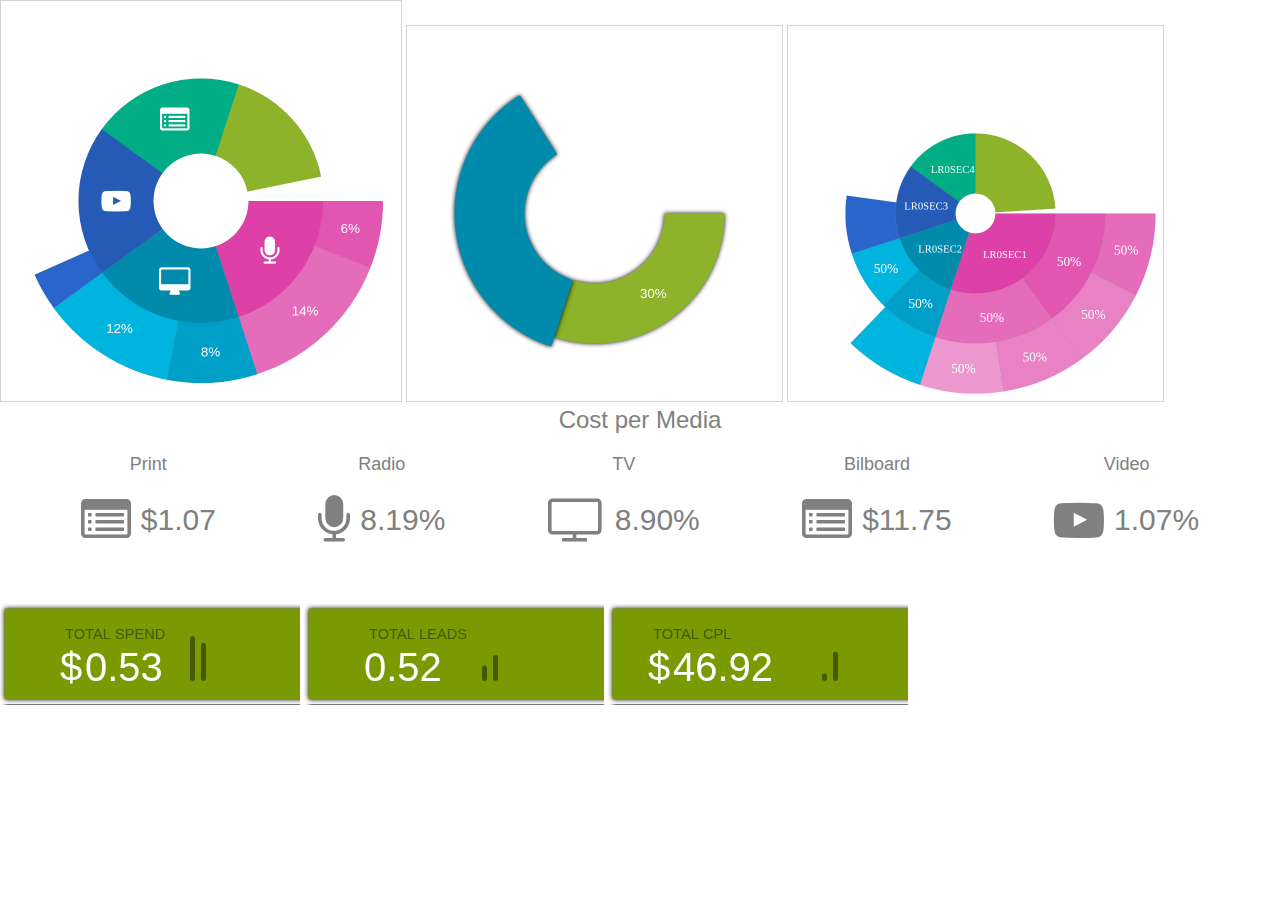
<file: index.html>
<!DOCTYPE html>
<html>
  <head>
    <link rel="stylesheet" href="https://cdnjs.cloudflare.com/ajax/libs/font-awesome/4.6.3/css/font-awesome.min.css">
<!-- <script src="https://cdnjs.cloudflare.com/ajax/libs/Chart.js/2.3.0/Chart.min.js"></script> -->

<!-- <script src="testBars.js"></script> -->

    <style>

      body {
        margin: 0;
        color: grey
      }

      .numbersDisplayContainer {
        width: 100%;
        text-align: center;
      }

      .sectionContainer {
        display: inline-block;
        /*width: 19%;*/
        margin-left: 4%;
        margin-right: 4%;
        height: 150px;
      }

      .sectionTitleContainer {
        margin-bottom: 0px;
        font: 18px arial, sans-serif;
      }

      .sectionTotalContainer {
        display: inline-block;
        font: 30px arial, sans-serif;
        /*height: 50px;*/
        /*padding-top: 50px;*/
        margin-top: 20px;
        vertical-align: middle;
      }

      .sectioninfocontainer {
        display: inline-block;
        width: 100%;
        height: 100px;
        /*background-color: red;*/
        vertical-align: middle;
      }
      #costpermediatitle {
        font: 24px arial, sans-serif;
        margin-bottom: 20px;
      }

      #costpermediasectionconatiner {
        width: 100%;
      }

     .fa {
        display: inline-block;
        font-size: 50px;
        margin-right: 10px;
        margin-top: 20px;
        vertical-align: middle;
      }
    </style>




  </head>
  <body>
    <div style="display:inline-block;">
      <canvas id="stackedWheelCanvas" style="border:1px solid #d3d3d3;">
      </canvas>
      <canvas id="stackedWheelCanvas2" style="border:1px solid #d3d3d3;">
      </canvas>
      <canvas id="stackedWheelCanvas3" style="border:1px solid #d3d3d3;">
      </canvas>
    </div>

    <script src="dynamicWheel.js"></script>
    <script src="runnerSD.js"></script>
    <script src="runnerSDforDemo1.js"></script>
    <script src="runnerSDforDemo2.js"></script>

    <div class="numbersDisplayContainer">
      <div id="costpermediatitle"> Cost per Media </div>
      <div id="costpermediasectionconatiner">
      </div>
    </div>

     <script src="countUp.js"></script>
     <script src="costPerDemo.js"></script>

    <div style="display:inline-block;">
      <canvas id="totalSpendContainer"  style="border:0px solid #d3d3d3;">
      </canvas>
      <canvas id="totalLeadsContainer"  style="border:0px solid #d3d3d3;">
      </canvas>
      <canvas id="totalCPLContainer"  style="border:0px solid #d3d3d3;">
      </canvas>
    </div>
    <script src="valuePresenter.js"></script>
    <script src="runnerVP.js"></script>
  </body>
</html>
</file>
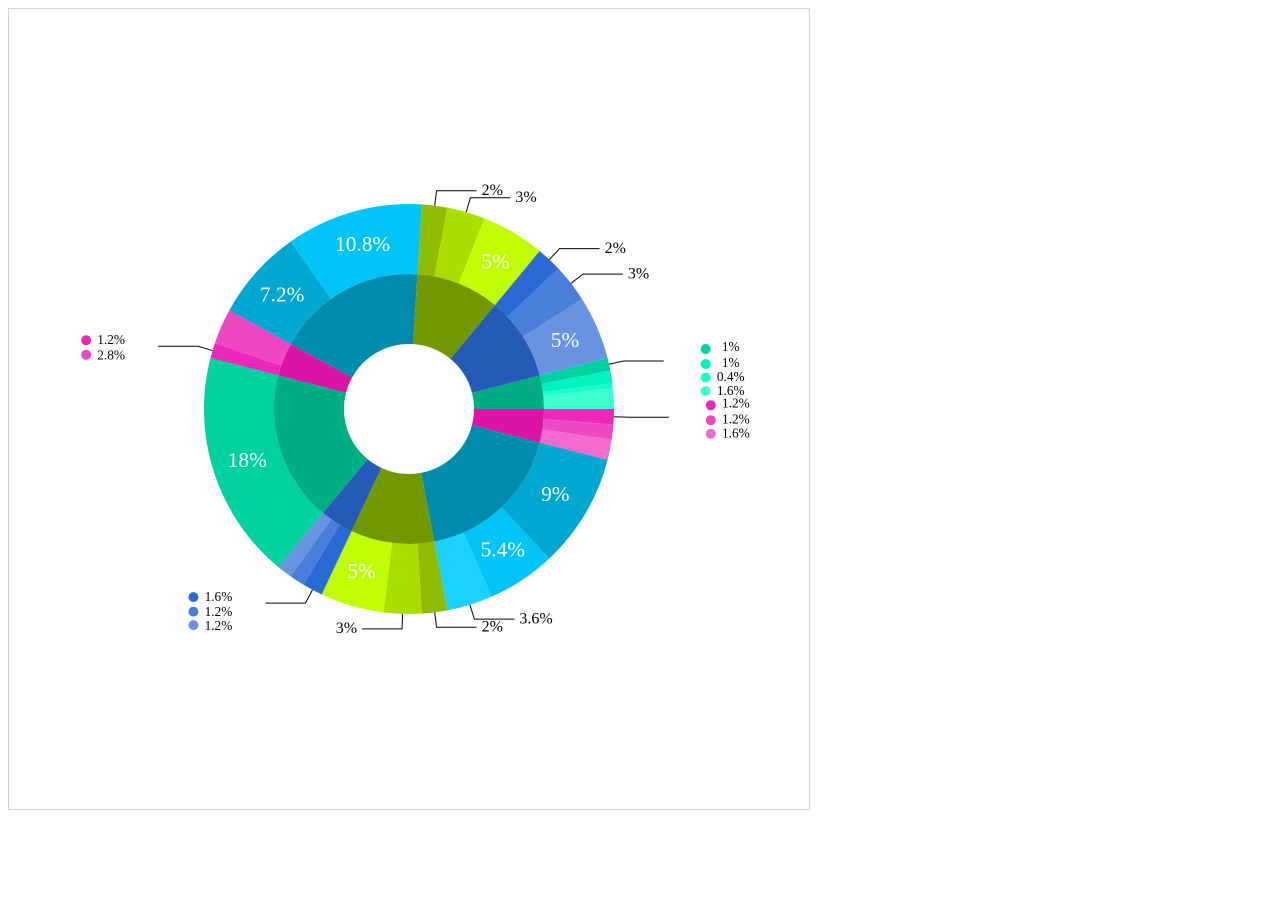
<file: campaignBreakdown/index.html>
<!DOCTYPE html>
<html>

  <head>
  </head>

  <body>

    <div style="display:inline-block;">
      <canvas id="dynamicWheelDoubleLayer" style="border:1px solid #d3d3d3;">
      </canvas>
    </div>

    <script src="campaignBreakdownDynamicWheel.js"></script>
    <script src="runner.js"></script>

  </body>
  
</html>
</file>
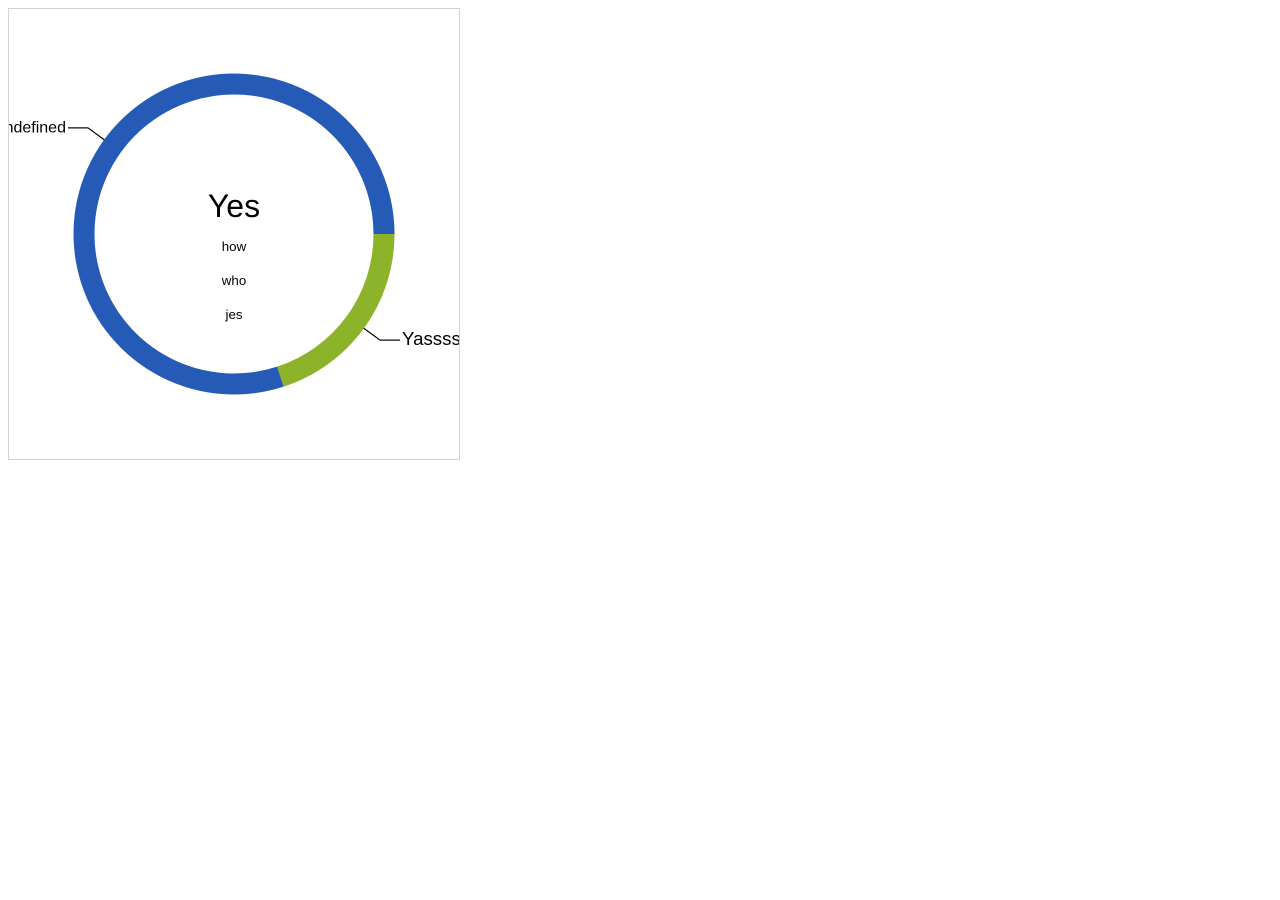
<file: conversionsWheel.html>
<!DOCTYPE html>
<html>
  <head>
    <link rel="stylesheet" href="https://cdnjs.cloudflare.com/ajax/libs/font-awesome/4.6.3/css/font-awesome.min.css">
    <style>
     .fa {
        display: inline-block;
        font-size: 50px;
        margin-right: 10px;
        margin-top: 20px;
        vertical-align: middle;
      }
    </style>
  </head>
  <body>

    <canvas id="conversionsWheelCanvas" style="border:1px solid #d3d3d3;">
    </canvas>
        <!-- <canvas id="stackedWheelCanvas" style="border:1px solid #d3d3d3;"> -->
    </canvas>
    <script src="dynamicWheel.js"></script>
    <script src="conversionsSD.js"></script>
    <!-- // <script src="stackedSD.js"></script> -->
  </body>
</html>
</file>
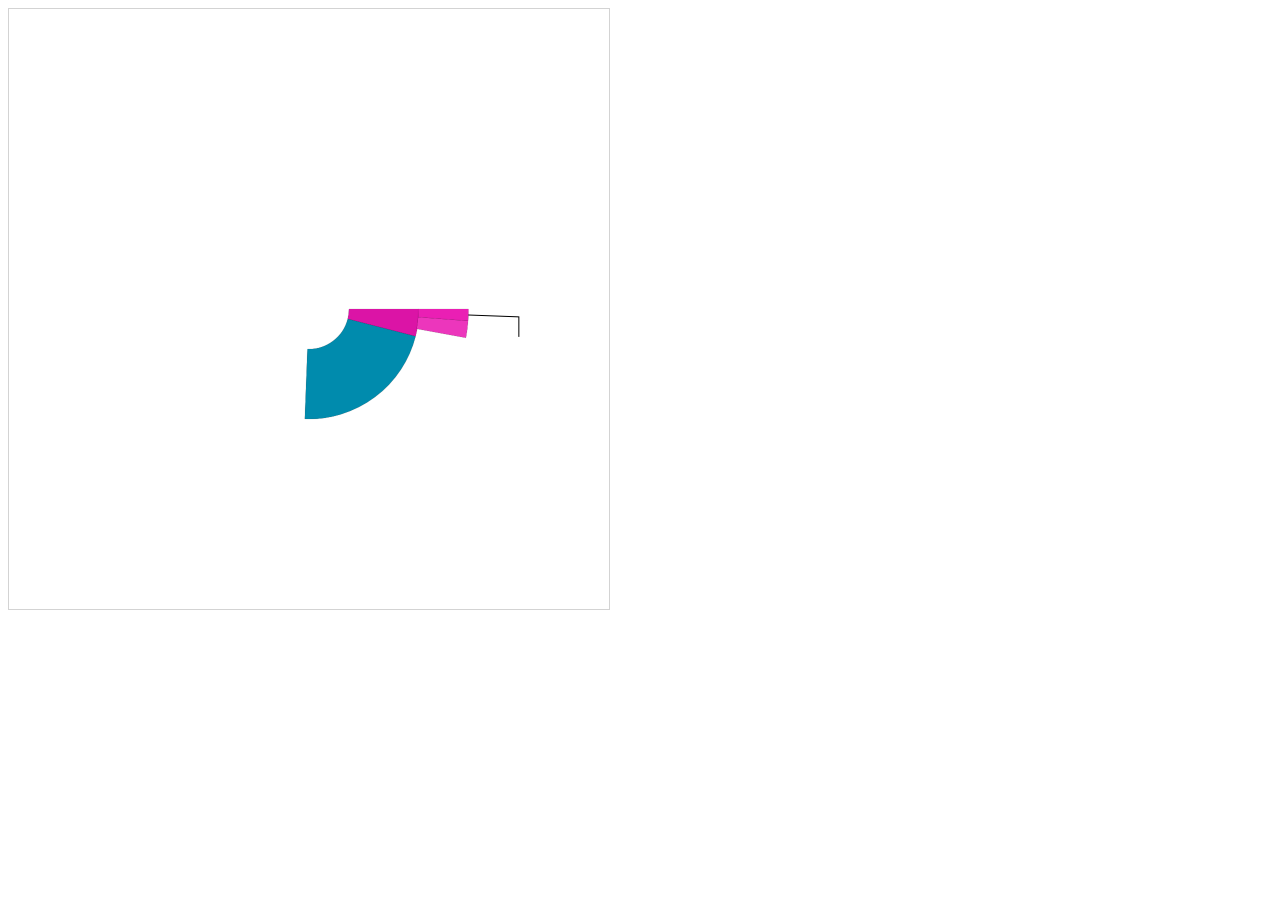
<file: index_rodi.html>
<!DOCTYPE html>
<html>
  <head>
  </head>
  <body>
    <div style="display:inline-block;">
      <canvas id="dynamicWheelDoubleLayer" style="border:1px solid #d3d3d3;">
      </canvas>
      <!-- <canvas id="dynamicWheelSingleLayerStacked" style="border:1px solid #d3d3d3;"> -->
      </canvas>
<!--       <canvas id="dynamicWheelTripleLayer" style="border:1px solid #d3d3d3;">
      </canvas> -->
    </div>

    <script src="campaignBreakdownDynamicWheel.js"></script>

    <script src="runnerRodiDoubleLayer.js"></script>
    <!-- // <script src="runnerRodiStackedWheel.js"></script> -->
    <!-- // <script src="runnerRodiTripleLayer.js"></script> -->

  </body>
</html>
</file>
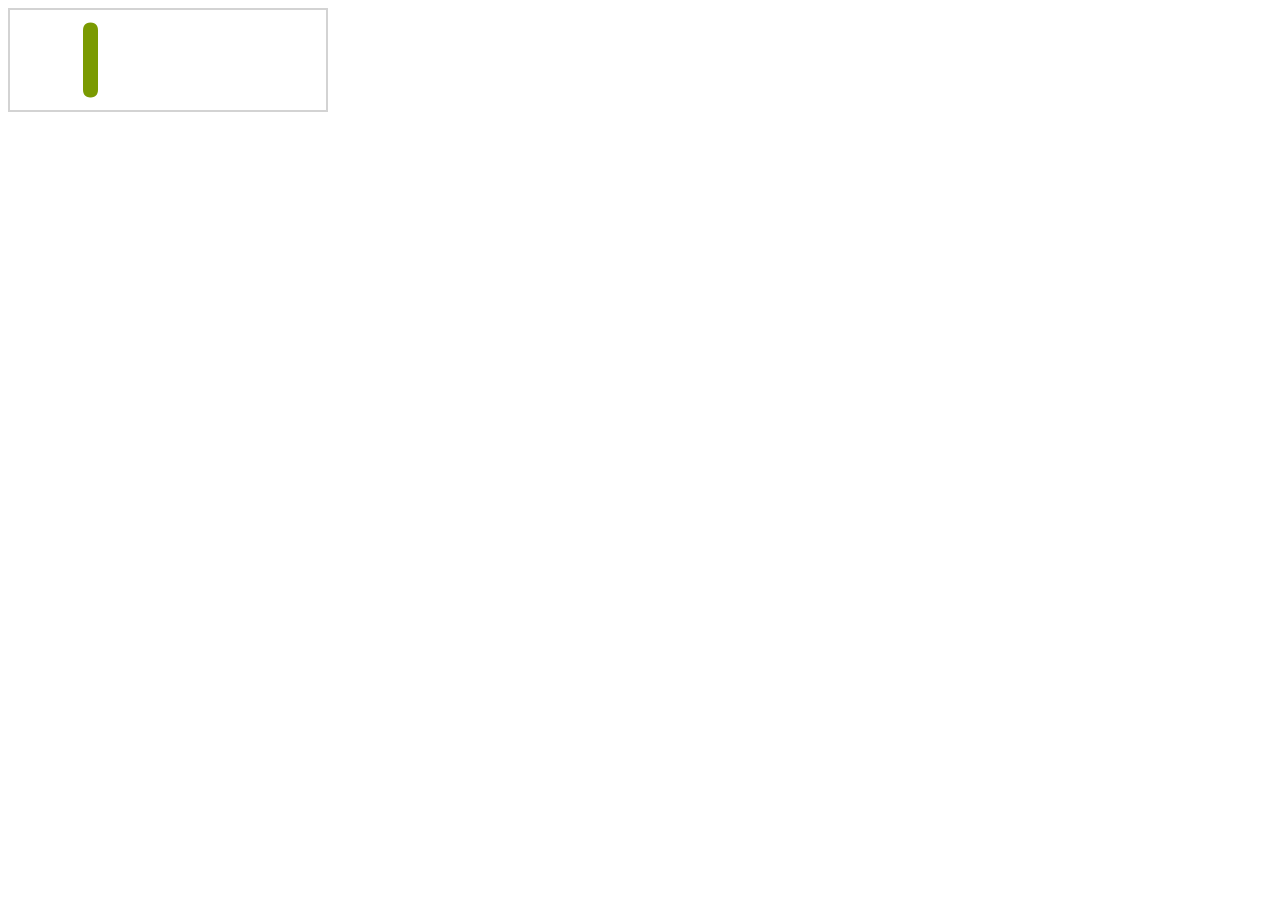
<file: sixBar.html>
<!DOCTYPE html>
<html>
  <head>
  </head>
  <body>

      <canvas id="totalSpendContainer"  style="border:2px solid #d3d3d3;">
      </canvas>

    <script src="sixBar.js"></script>
    <script src="sixBarRunner.js"></script>
  </body>
</html>
</file>
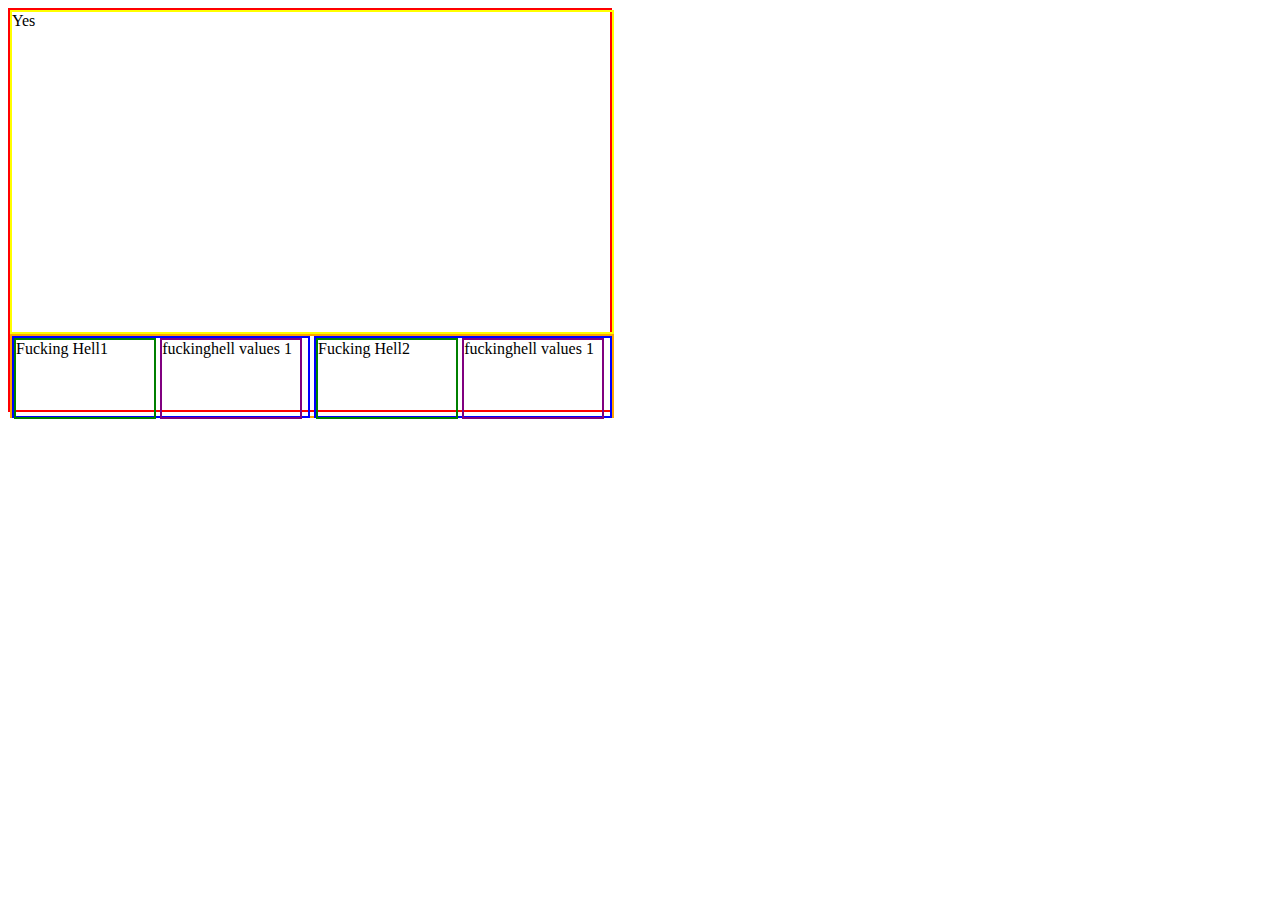
<file: test.html>
<!DOCTYPE html>
<html>
<head>
  <meta charset="UTF-8">
  <title></title>

  <style>

    .externalContainer {
      height: 400px;
      width: 600px;
    }

    .pieChartPreviousWidgetContainer {
      height: 100%;
      width: 100%;
      border: 2px solid red;
    }

    .piechartpreviousGraphContainer {
      height: 80%;
      width: 100%;
      border: 2px solid yellow;
    }

    .piechartpreviousGraphCanvas {

    }

    .piechartpreviousComparisonContainer {
      height: 20%;
      width: 100%;
      border: 2px solid orange;

    }

    .pieChartPreviousComparisonEndpoint {
      width: 49%;
      height: 98%;
      border: 2px solid blue;
      display: inline-block;
            vertical-align: middle;

    }

    .piechartpreviousComparisonTitle {
      width: 47%;
      height: 98%;
      border: 2px solid green;
      display: inline-block;
            vertical-align: middle;
    }

    .piechartpreviousComparisonValues {
      width: 47%;
      height: 98%;
      border: 2px solid purple;
      display: inline-block;
            vertical-align: middle;
    }

  </style>


</head>
<body>
<div class="externalContainer">
  <div class="pieChartPreviousWidgetContainer">

    <div class="piechartpreviousGraphContainer">
      <div class="piechartpreviousGraphCanvas">
        Yes
      </div>
    </div>

    <div class="piechartpreviousComparisonContainer">

      <div class="pieChartPreviousComparisonEndpoint">
        <div class="piechartpreviousComparisonTitle">
          Fucking Hell1
        </div>

        <div class="piechartpreviousComparisonValues">
          fuckinghell values 1
        </div>
      </div>

      <div class="pieChartPreviousComparisonEndpoint">
        <div class="piechartpreviousComparisonTitle">
          Fucking Hell2
        </div>

        <div class="piechartpreviousComparisonValues">
          fuckinghell values 1
        </div>
      </div>

    </div>
  </div>
</div>

</body>
</html>
</file>
